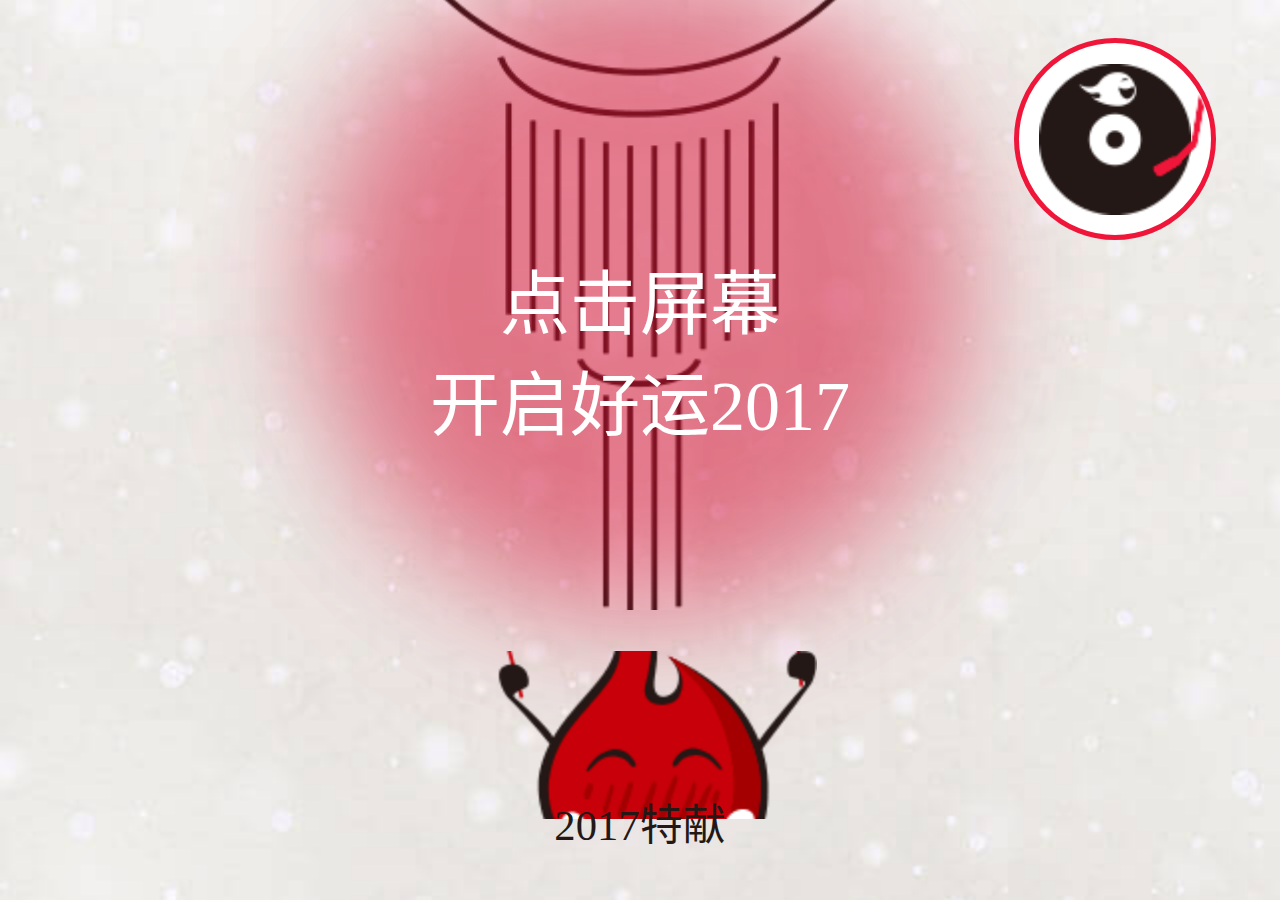
<file: index.html>
<!DOCTYPE html>
<html lang="Zh-cn">
<head>
	<meta charset="UTF-8">
	<meta http-equiv="X-UA-compatible" content="IE=edge, chrome=1">
	<meta name="viewpoint" content="width=device-width, initial-scale=1.0,minimum-scale=1, maximun-scale=1 user-scalable=no">
	<meta name="format-detection" content="telephone=no">
	<title>春节贺卡</title>
	<link rel="stylesheet" href="css/style.css">
</head>
<body>
	<div class="music">
		
		<img src="imgs/music_pointer.png" alt="">
		<img id="music" class="play" src="imgs/music_disc.png"  alt="">
	</div>

	<div class="page" id="page1">
		<div class="bg"></div>
		<div class="lantern">点击屏幕<br>开启好运2017</div>
		<div class="imooc"></div>
		<div class="words">2017特献</div>
	</div>

	<div class="page" id="page2">
		<div class="bg"></div>
		<div class="circle"></div>
		<div class="p2_2017">2017</div>
	</div>

	<div class="page" id="page3">
		<div class="bg"></div>
		<div class="logo"></div>
		<div class="title"></div>
		<div class="couplet_first"></div>
		<div class="couplet_second"></div>
		<div class="blessing"></div>
	</div>
	<audio src="imgs/music.mp3"></audio>
	<script src="js/js.js"></script>
</body>
</html>
</file>
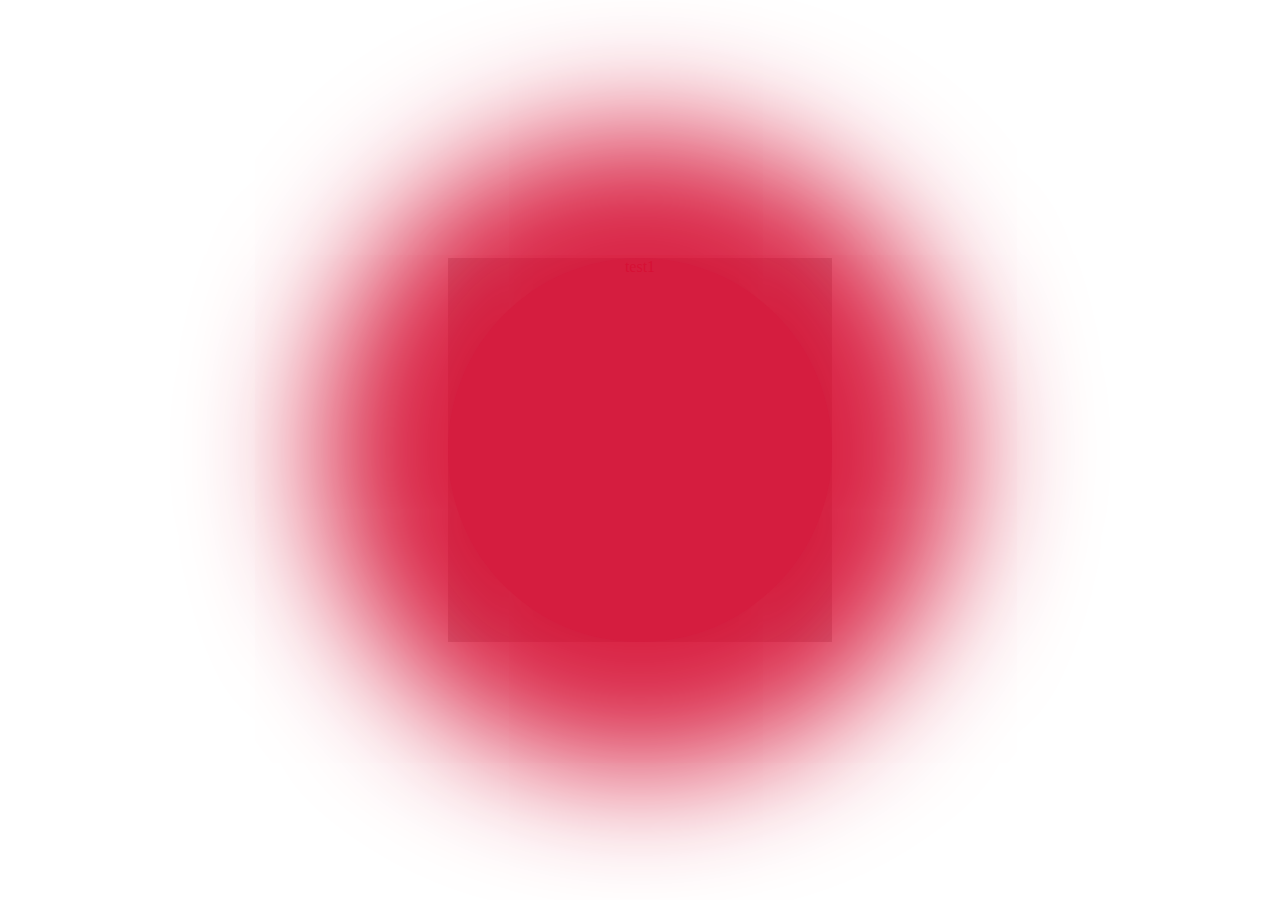
<file: test.html>
<!DOCTYPE html>
<html lang="en">
<head>
	<meta charset="UTF-8">
	<title>test</title>
	<style>
	.div1{
		position: absolute;
		top: 0;
		right: 0;
		bottom: 0;
		left: 0;
		margin: auto;
		
		width: 30vw;
		height: 30vw;
		background-color: #ccc;
		text-align: center;
		color: #db4567;	
	}
/*div::before, div::after{
    content:"";
    position:absolute;
    z-index:-1;
    background-color: #d60b30;
    -webkit-box-shadow:0 0 20px rgba(0,0,0,0.8);
    -moz-box-shadow:0 0 20px rgba(0,0,0,0.8);
    box-shadow:0 0 20px rgba(0,0,0,0.8);
    top:50%;
    bottom:0;
    left:10px;
    right:10px;
    -moz-border-radius:100px / 10px;
    border-radius:100px / 10px;
}*/
	.div1::before{
		content: "";
		position: absolute;
		top: 0;
		right: 0;
		bottom: 0;
		left: 0;
		margin: auto;
		z-index: 10;

		width: 30vw;
		height: 30vw;
		background-color: #d60b30;
		opacity: 0.9;
		border-radius: 50%;
		-webkit-box-shadow: 0 0 10vw 10vw #d60b30;
		        box-shadow: 0 0 10vw 10vw #d60b30;
		animation: p1_lantern 0.5s infinite alternate;
}
@keyframes p1_lantern {
	0%{
		opacity: 0.5;
		transform: scale(0.8,0.8);
	}
	100%{
		opacity: 1;
	}
} 
	.div2{
		
	}
	</style>
</head>
<body>
	<div class="div1">test1</div>
	<div class="div2"></div>
</body>
</html>
</file>
<file: css/style.css>
*{
	margin: 0;
	padding: 0;
	border: none;
	font-size: 1.5625vw;
	font-family: "Microsoft Yahei";
}
html,body{
	height: 100%;
}

.music{
	position: fixed;
    top: 3vw;
    right: 5vw;
    z-index: 10;
    height: 15vw;
    width: 15vw;
    border: 5px solid #ef1639;
    border-radius: 50%;
    background-color: #fff;
}
.music > img:first-child{
	position: absolute;
	top: 25%;
	right: 2.5%;
	z-index: 20;
	width: 28.421%;
}
.music > img:last-child{
	position: absolute;
	top: 0;
	right: 0;
	left: 0;
	bottom: 0;
	margin: auto;
    width: 79%;
}
.music .play{
	-webkit-animation: music_disc 4s linear infinite;
	        animation: music_disc 4s linear infinite;
}
-webkit-@keyframes  music_disc{
	0%{
		-webkit-transform: rotate(0deg);
		        transform: rotate(0deg);
	}
	100%{
		-webkit-transform: rotate(360deg);
		        transform: rotate(360deg);
	}
}
@keyframes  music_disc{
	0%{
		-webkit-transform: rotate(0deg);
		transform: rotate(0deg);
	}
	100%{
		-webkit-transform: rotate(360deg);
		transform: rotate(360deg);
	}
}

.page{
	height: 100%;
	width: 100%;
	position: absolute;
}
.page > .bg{
	position: absolute;
	z-index: -2;
	height: 100%;
	width: 100%;
}

/*page1*/
#page1{
	display: block;
}
#page1 > .bg{
	background: url(../imgs/p1_bg.jpg) no-repeat center center;
	background-size: 100%;
}
#page1 .lantern{
	position: absolute;
	top: -3.4%;
	right: 0;
	left: 0;
	margin: auto;
	background: url(../imgs/p1_lantern.png) no-repeat center bottom;
	z-index: -1;
	background-size: 100%;
	width: 45vw;
	height: 71.2vh;
	font-size: 3.506rem;
	color: #fff;
	padding-top: 31vh;
	text-align: center;
    -webkit-box-sizing: border-box;
            box-sizing: border-box;
}
#page1 .lantern::before, #page1 .lantern::after{
	position: absolute;
	top: 0;
	right: 0;
	bottom: 0;
	left: 0;
	margin: auto;
	content: "";
	/*content很重要，忘记后不出效果*/
	z-index: -1;
	width: 30vw;
	height: 30vw;
	background-color: #d60b30;
	opacity: 0.3;
	border-radius: 50%;
	-webkit-box-shadow: 0 0 10vw 10vw #d60b30;
	        box-shadow: 0 0 10vw 10vw #d60b30;
	animation: p1_lantern 0.5s infinite alternate;
}
@keyframes p1_lantern {
	0%{
		opacity: 0.5;
		transform: scale(0.8,0.8);
	}
	100%{
		opacity: 1;
	}
} 

#page1 .imooc{
	position: absolute;
	right: 0;
	bottom: 9vh;
	left: 0;
	background: url(../imgs/p1_imooc.png) no-repeat center center;
	background-size: 100%;
	width: 27.656vw;
	height: 18.63vh;
	margin: auto;
}
#page1 .words{
	position: absolute;
	right: 0;
	bottom: 48px;
	left: 0;
	text-align: center;
	font-size: 2.134rem;
	color: #231815;
}

/*page2*/
#page2{
	display: none;
	transition: 0.5s;
}
#page2.fadeOut{
	opacity: 0.7;
	transform: translate(0,-100%);
}
#page2 > .bg{
	background: url(../imgs/p2_bg.jpg) no-repeat center center;
	background-size: 100%;
}
#page2 .circle{
	position: absolute;
	top: 0;
	right: 0;
	bottom: 0;
	left: 0;
	margin: auto;
	background: url(../imgs/p2_circle_outer.png) no-repeat center center;
	width: 59.375vw;
	height: 59.375vw;
	border-radius: 50%;
	background-size: 100%;
	/*-webkit-animation: p2_circle_out 1s linear 3s infinite;
	        animation: p2_circle_out 1s linear 3s infinite;*/
}

-webkit-@keyframes  p2_circle_out{
	0%{
		-webkit-transform: rotate(0deg);
		        transform: rotate(0deg);
	}
	100%{
		-webkit-transform: rotate(-360deg);
		        transform: rotate(-360deg);
	}
}
@keyframes p2_circle_out{
	0%{
		-webkit-transform: rotate(0deg);
		transform: rotate(0deg);
	}
	100%{
		-webkit-transform: rotate(-360deg);
		transform: rotate(-360deg);
	}
}

#page2 .circle::before{
    position: absolute;
	top: 0;
	right: 0;
	bottom: 0;
	left: 0;
	margin: auto;
	content: "";
	background: url(../imgs/p2_circle_middle.png) no-repeat center center;
	width: 45.625vw;
	height: 45.625vw;
	border-radius: 50%;
	background-size: 100%;
    -webkit-animation: p2_circle_middle 1s linear 2s infinite;
	        animation: p2_circle_middle 1s linear 2s infinite;
}

-webkit-@keyframes  p2_circle_middle{
	0%{
		-webkit-transform: rotate(0deg);
		        transform: rotate(0deg);
	}
	100%{
		-webkit-transform: rotate(720deg);
		        transform: rotate(720deg);
	}
}
@keyframes p2_circle_middle{
	0%{
		-webkit-transform: rotate(0deg);
		transform: rotate(0deg);
	}
	100%{
		-webkit-transform: rotate(360deg);
		transform: rotate(360deg);
	}
}
#page2 .circle::after{
    position: absolute;
	top: 0;
	right: 0;
	bottom: 0;
	left: 0;
	margin: auto;
	content: "";
	background: url(../imgs/p2_circle_inner.png) no-repeat center center;
	width: 39.937vw;
	height: 39.937vw;
	border-radius: 50%;
	background-size: 100%;
    /*-webkit-animation: p2_circle_inner 1s linear 1s infinite;
	        animation: p2_circle_inner 1s linear 1s infinite;*/
}

-webkit-@keyframes  p2_circle_inner{
	0%{
		-webkit-transform: rotate(0deg);
		        transform: rotate(0deg);
	}
	100%{
		-webkit-transform: rotate(-1080deg);
		        transform: rotate(-1080deg);
	}
}
@keyframes p2_circle_inner{
	0%{
		-webkit-transform: rotate(0deg);
		transform: rotate(0deg);
	}
	100%{
		-webkit-transform: rotate(-1080deg);
		transform: rotate(-1080deg);
	}
}
#page2 .p2_2017{
	position: absolute;
	top: 0;
	right: 0;
	bottom: 0;
	left: 0;
	margin: auto;
	/*background: url(../imgs/p2_2016.png) no-repeat center center;*/
	width: 27.5vw;
	height: 16.24vh;
	border-radius: 50%;
	text-align: center;
	font-size: 12vw;
	color: #fff;
	padding-top: 12vw;
	/*background-size: 100%;*/
}

/*page3*/
#page3{
	display: none;
	transition: 0.5s;
}
#page2.fadeIn{
	
	transform: translate(0,-100%);
}
#page3 > .bg{
	background: url(../imgs/p3_bg.jpg) no-repeat center center;
	background-size: 100%;
}
#page3 .logo{
	position: absolute;
	top: 7.82vh;
	right: 0;
	left: 0;
	margin: auto;
	background: url(../imgs/p3_logo.png) no-repeat center center;
	background-size: 100%;
	width: 34.6875vw;
	height: 6.327vh;
}
#page3 .title{
	position: absolute;
	top: 21vh;
	right: 0;
	left: 0;
	margin: auto;
	background: url(../imgs/p3_title.png) no-repeat center center;
	background-size: 100%;
	width: 48.125vw;
	height: 50vh;
}
#page3 .couplet_second{
	position: absolute;
	top: 25.48vh;
	left: 3.75vw;
	margin: auto;
	background: url(../imgs/p3_couplet_second.png) no-repeat center center;
	background-size: 100%;
	width: 22.8125vw;
	height: 41.652vh;
}
#page3 .couplet_first{
	position: absolute;
	top: 25.48vh;
	right: 3.75vw;
	margin: auto;
	background: url(../imgs/p3_couplet_first.png) no-repeat center center;
	background-size: 100%;
	width: 22.8125vw;
	height: 41.652vh;
}
#page3 .blessing{
	position: absolute;
	right: 0;
	bottom: 10vh;
	left: 0;
	margin: auto;
	background: url(../imgs/p3_blessing.png) no-repeat center center;
	background-size: 100%;
	width: 32vw;
	height: 32vw;
	-webkit-animation: blessing 2s linear infinite;
	        animation: blessing 2s linear infinite;
}

	

-webkit-@keyframes  blessing{
	0%{
		-webkit-transform: rotate(0deg);
		        transform: rotate(0deg);
	}
	100%{
		-webkit-transform: rotate(360deg);
		        transform: rotate(360deg);
	}
}
@keyframes  blessing{
	0%{
		-webkit-transform: rotate(0deg);
		transform: rotate(0deg);
	}
	100%{
		-webkit-transform: rotate(360deg);
		transform: rotate(360deg);
	}
}
</file>
